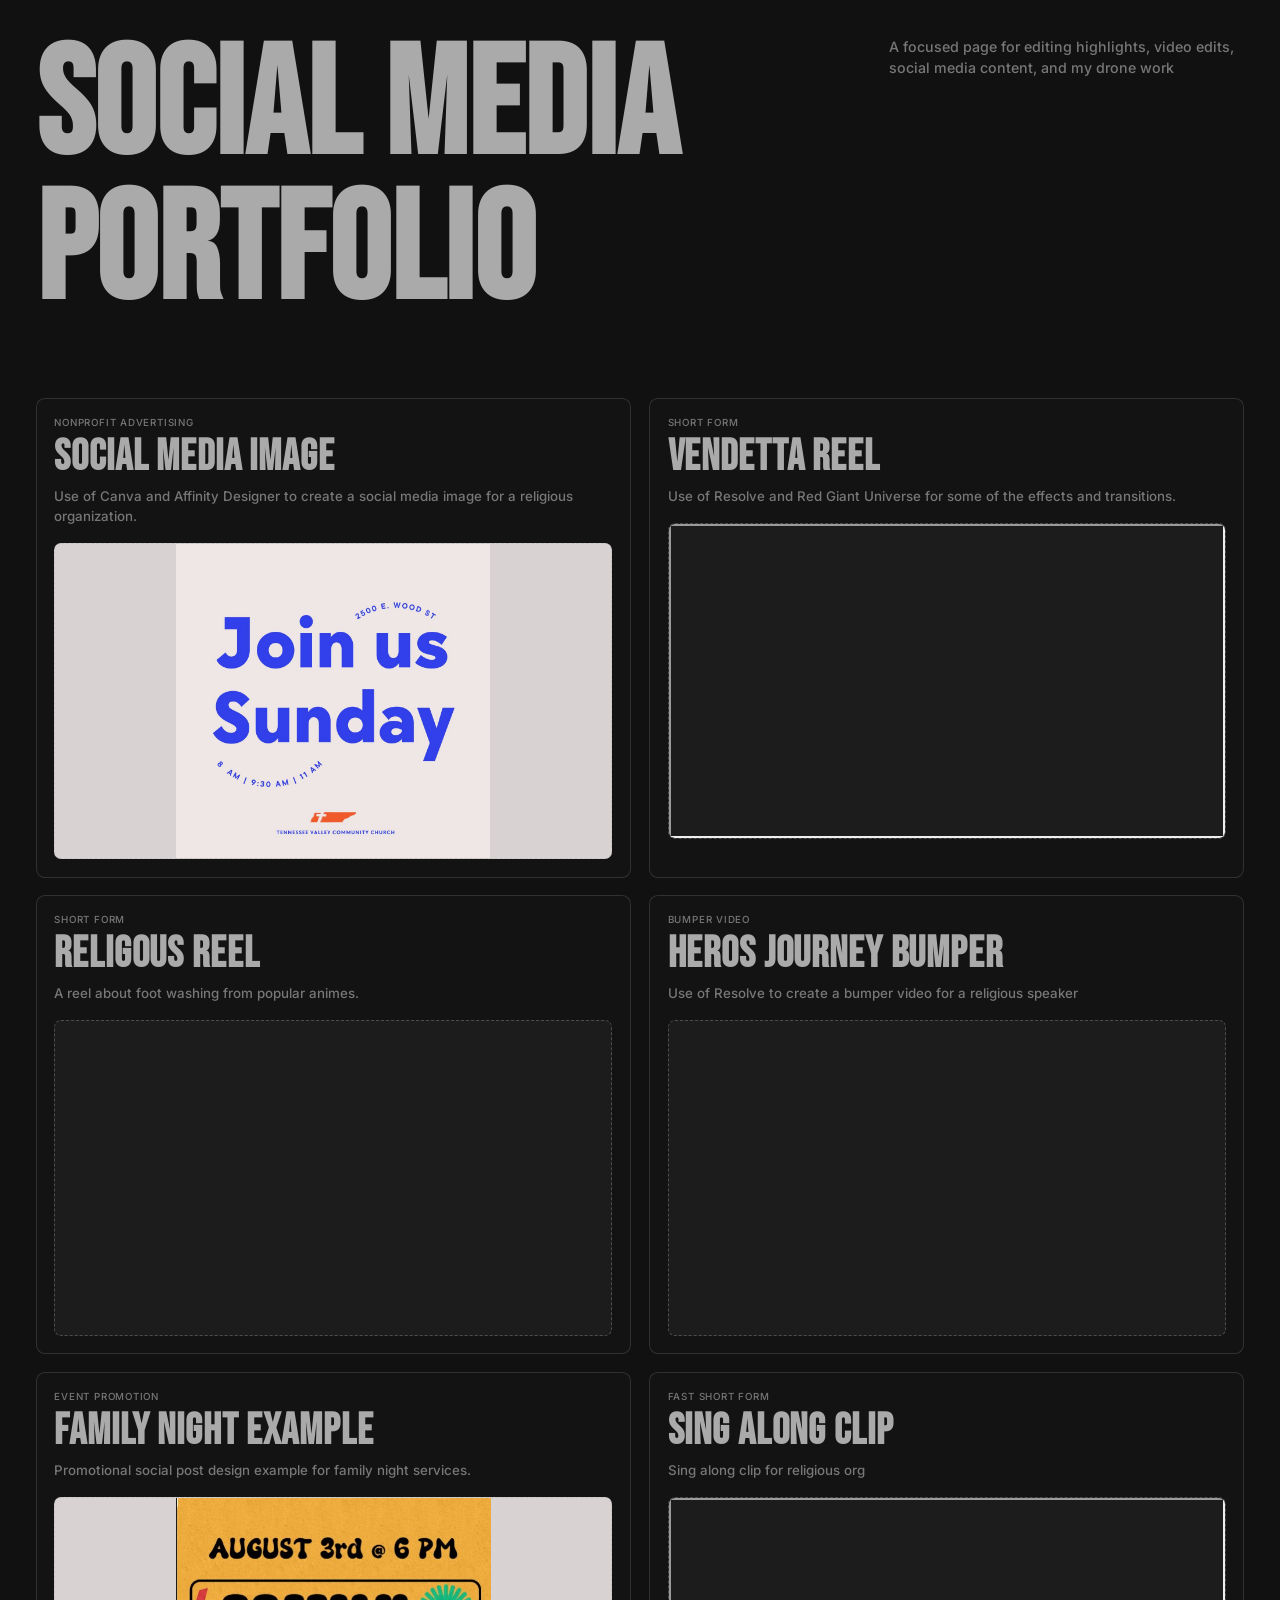
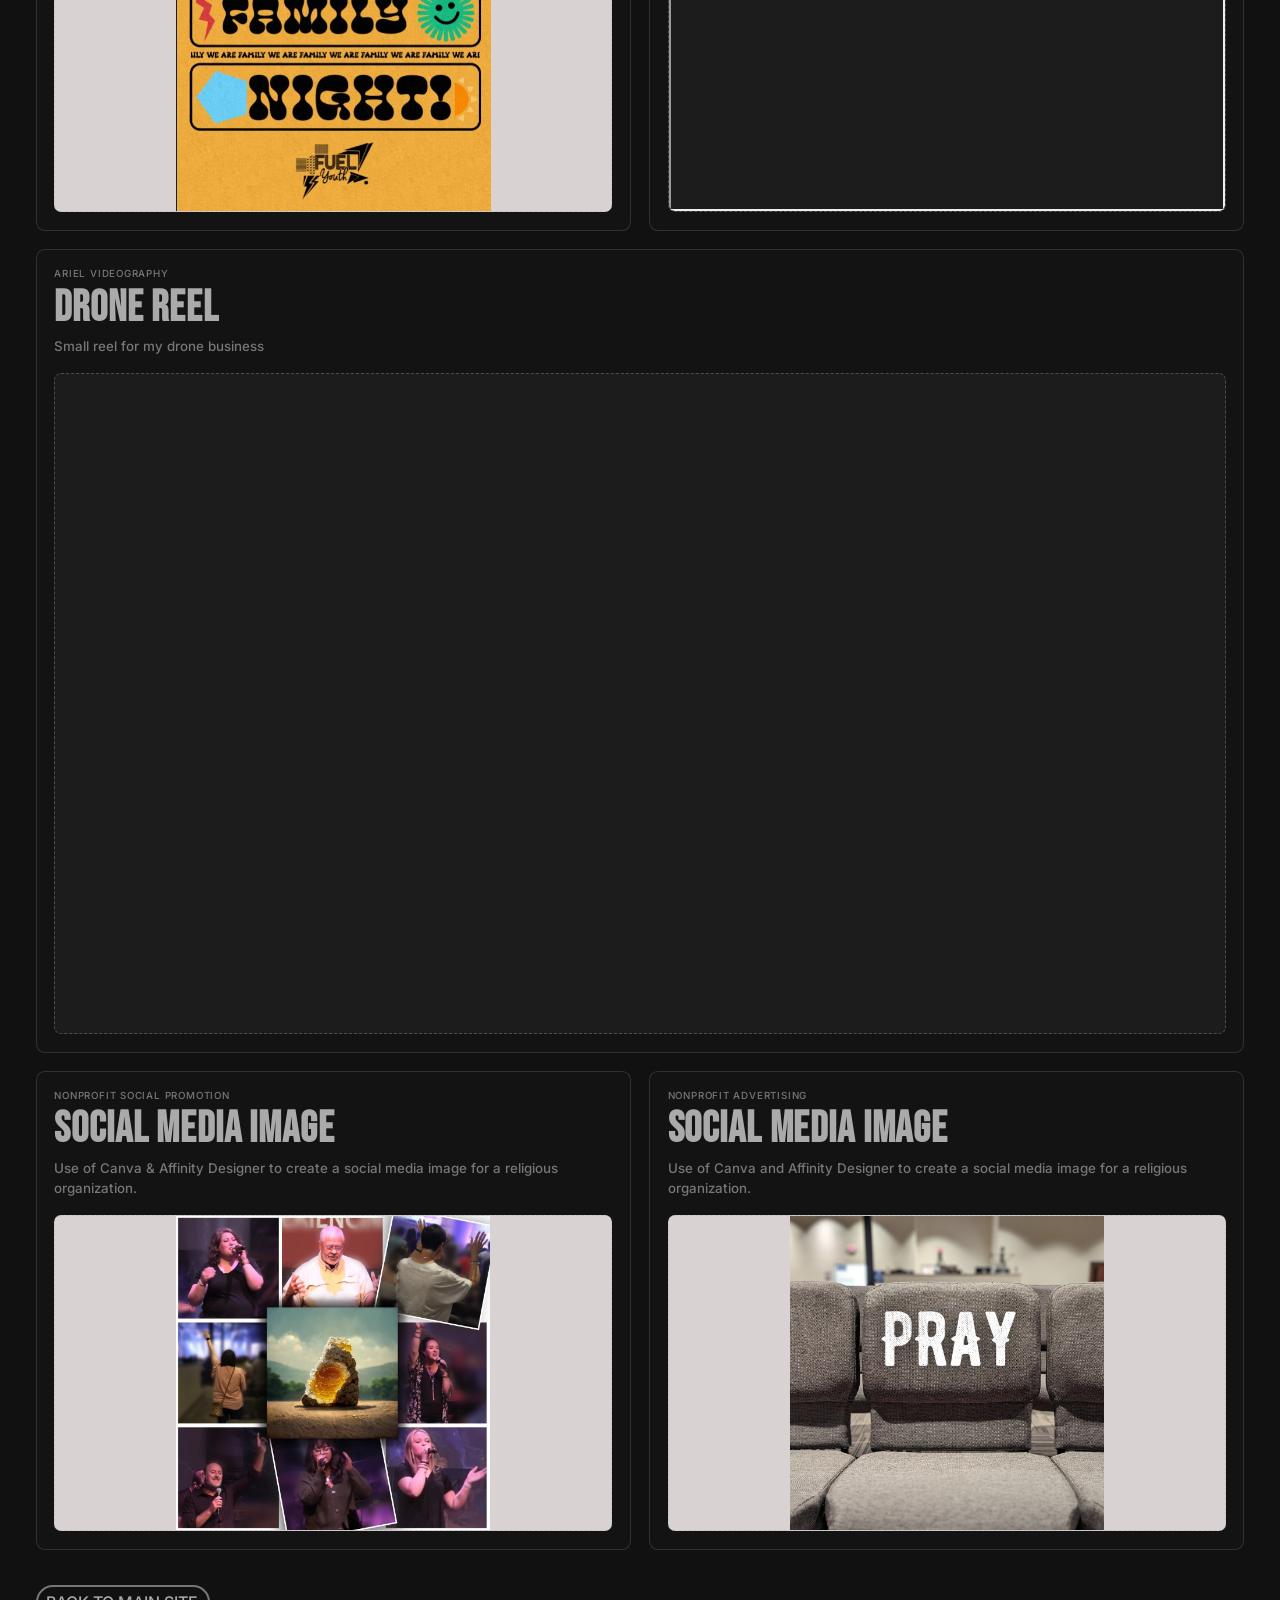
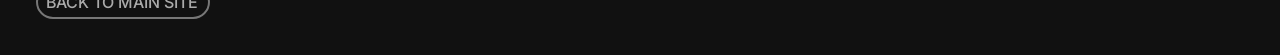
<file: video-portfolio.html>
<!DOCTYPE html>
<html lang="en">
  <head>
    <meta charset="UTF-8" />
    <meta name="viewport" content="width=device-width, initial-scale=1.0" />
    <title>Social Media Portfolio</title>
    <meta name="robots" content="noindex, nofollow" />
    <meta
      name="description"
      content="Private video editing portfolio page for Kevin Tyler."
    />

    <link rel="preconnect" href="https://fonts.googleapis.com" />
    <link rel="preconnect" href="https://fonts.gstatic.com" crossorigin />
    <link
      href="https://fonts.googleapis.com/css2?family=Bebas+Neue&display=swap"
      rel="stylesheet"
    />
    <link
      href="https://fonts.googleapis.com/css2?family=Inter:wght@400;500;600&display=swap"
      rel="stylesheet"
    />
    <link rel="stylesheet" href="css/style.css" />
  </head>
  <body>
    <main class="video-page">
      <section class="video-page__top">
        <div>
          
          <h1 class="video-page__title">Social Media Portfolio</h1>
        </div>
        <p class="video-page__lead">
          A focused page for editing highlights, video edits, social media content, and my drone work
        </p>
      </section>

      <section class="video-grid">
        <article class="video-card">
          <p class="video-card__type">Nonprofit Advertising</p>
          <h2 class="video-card__title">Social Media Image</h2>
          <p class="video-card__desc">
            Use of Canva and Affinity Designer to create a social media image for a religious organization.
          </p>
          <div class="video-card__embed video-card__embed--image">
            <a href="#featured-image-modal" class="video-card__image-link" aria-label="Open featured image full size">
              <img src="Image%20One%20Kevin.jpg" alt="Featured showcase artwork" loading="lazy" />
            </a>
          </div>
        </article>

        <article class="video-card">
          <p class="video-card__type">Short Form </p>
          <h2 class="video-card__title">Vendetta Reel</h2>
          <p class="video-card__desc">
            Use of Resolve and Red Giant Universe for some of the effects and transitions.
          </p>
          <div class="video-card__embed">
          <iframe src="https://drive.google.com/file/d/1oUNmjpl85K3H_qYkVzIFnAhv-frkoLpY/preview" width="640" height="480"></iframe>
          </div>
        </article>

        <article class="video-card">
          <p class="video-card__type">Short Form </p>
          <h2 class="video-card__title">Religous REEL</h2>
          <p class="video-card__desc">
            A reel about foot washing from popular animes.
          </p>
          <div class="video-card__embed">
            <div class="video-card__placeholder"><iframe width="560" height="315" src="https://www.youtube.com/embed/lWNeamAXCks?si=LK18kUtAX8q-UDWr" title="YouTube video player" frameborder="0" allow="accelerometer; autoplay; clipboard-write; encrypted-media; gyroscope; picture-in-picture; web-share" referrerpolicy="strict-origin-when-cross-origin" allowfullscreen></iframe></div>
          </div>
        </article>

        <article class="video-card">
          <p class="video-card__type">Bumper Video</p>
          <h2 class="video-card__title">Heros Journey Bumper</h2>
          <p class="video-card__desc">
            Use of Resolve to create a bumper video for a religious speaker
          </p>
          <div class="video-card__embed">
            <iframe width="560" height="315" src="https://www.youtube.com/embed/QNOPJtUyiSo?si=NYr5hjkTZnmeJ6vD" title="YouTube video player" frameborder="0" allow="accelerometer; autoplay; clipboard-write; encrypted-media; gyroscope; picture-in-picture; web-share" referrerpolicy="strict-origin-when-cross-origin" allowfullscreen></iframe>
          </div>
        </article>

        <article class="video-card">
          <p class="video-card__type">Event Promotion</p>
          <h2 class="video-card__title">Family Night Example</h2>
          <p class="video-card__desc">
            Promotional social post design example for family night services.
          </p>
          <div class="video-card__embed video-card__embed--image">
            <a href="#family-night-modal" class="video-card__image-link" aria-label="Open Family Night example full size">
              <img src="Family%20Night%20Example.jpg" alt="Family Night example artwork" loading="lazy" />
            </a>
          </div>
        </article>

        <article class="video-card">
          <p class="video-card__type">Fast Short Form</p>
          <h2 class="video-card__title">Sing along Clip</h2>
          <p class="video-card__desc">
            Sing along clip for religious org
          </p>
          <div class="video-card__embed">
            <iframe src="https://drive.google.com/file/d/1F2EU9cwFBAdE9V6fQabmwKW8ctf3scRq/preview" width="640" height="480"></iframe>
          </div>
        </article>

        <article class="video-card video-card--full">
          <p class="video-card__type">Ariel Videography</p>
          <h2 class="video-card__title">Drone Reel</h2>
          <p class="video-card__desc">
            Small reel for my drone business
          </p>
          <div class="video-card__embed">
            <iframe width="560" height="315" src="https://www.youtube.com/embed/N3kU-oWLI0o?si=DnUV14EEbykGSTaD" title="YouTube video player" frameborder="0" allow="accelerometer; autoplay; clipboard-write; encrypted-media; gyroscope; picture-in-picture; web-share" referrerpolicy="strict-origin-when-cross-origin" allowfullscreen></iframe>
          </div>
        </article>

        <article class="video-card">
          <p class="video-card__type">Nonprofit Social Promotion</p>
          <h2 class="video-card__title">Social Media Image</h2>
          <p class="video-card__desc">
            Use of Canva & Affinity Designer to create a social media image for a religious organization.
          </p>
          <div class="video-card__embed video-card__embed--image">
            <a href="#example-two-modal" class="video-card__image-link" aria-label="Open Honey in the Rock full size">
              <img src="Example%202.jpg" alt="Honey in the Rock photo" loading="lazy" />
            </a>
          </div>
        </article>

        <article class="video-card">
          <p class="video-card__type">Nonprofit Advertising</p>
          <h2 class="video-card__title">Social Media Image</h2>
          <p class="video-card__desc">
            Use of Canva and Affinity Designer to create a social media image for a religious organization.
          </p>
          <div class="video-card__embed video-card__embed--image">
            <a href="#pray-modal" class="video-card__image-link" aria-label="Open pray graphic full size">
              <img src="Pray.jpg" alt="Pray graphic" loading="lazy" />
            </a>
          </div>
        </article>
      </section>

      <div id="featured-image-modal" class="image-modal" aria-hidden="true">
        <a href="#" class="image-modal__close" aria-label="Close full size image">Close</a>
        <img src="Image%20One%20Kevin.jpg" alt="Featured showcase artwork full size" />
      </div>

      <div id="family-night-modal" class="image-modal" aria-hidden="true">
        <a href="#" class="image-modal__close" aria-label="Close Family Night full size image">Close</a>
        <img src="Family%20Night%20Example.jpg" alt="Family Night example artwork full size" />
      </div>

      <div id="example-two-modal" class="image-modal" aria-hidden="true">
        <a href="#" class="image-modal__close" aria-label="Close Honey in the Rock full size image">Close</a>
        <img src="Example%202.jpg" alt="Honey in the Rock photo full size" />
      </div>

      <div id="pray-modal" class="image-modal" aria-hidden="true">
        <a href="#" class="image-modal__close" aria-label="Close pray graphic full size image">Close</a>
        <img src="Pray.jpg" alt="Pray graphic full size" />
      </div>

      <div class="video-page__back">
        <a href="index.html" class="c-button">
          <span class="c-link">
            <span class="c-link__inner">
              <span>Back To Main Site</span>
              <span class="c-link__animated">Back To Main Site</span>
            </span>
          </span>
        </a>
      </div>
    </main>
  </body>
</html>
</file>
<file: css/style.css>
/* ============================================
   RESET
   ============================================ */
*,
*::before,
*::after {
  box-sizing: border-box;
  margin: 0;
  padding: 0;
}

a {
  text-decoration: none;
  color: inherit;
}

button {
  font-family: inherit;
}

ul,
ol {
  list-style: none;
}

img {
  max-width: 100%;
  display: block;
}

/* ============================================
   VARIABLES
   ============================================ */
:root {
  --col-black: #111111;
  --col-white: #ffffff;
  --col-orange: #cb450c;
  --col-boulder: #777777;
  --col-gray: #aaaaaa;
  --font-bebas: "Bebas Neue", sans-serif;
  --font-body: "Inter", sans-serif;
}

/* ============================================
   BASE / GLOBALS
   ============================================ */
html {
  font-size: calc(100vw / 1440 * 10);
  overscroll-behavior: none;
  -moz-osx-font-smoothing: grayscale;
  -webkit-font-smoothing: antialiased;
  scroll-behavior: initial;
}

@media (max-width: 550px) {
  html {
    font-size: calc(100vw / 550 * 10);
  }
}

@media (max-width: 375px) {
  html {
    font-size: calc(100vw / 375 * 10);
  }
}

body {
  font-family: var(--font-body);
  font-weight: 500;
  min-height: 100vh;
  font-size: 1.6rem;
  background: var(--col-black);
  color: var(--col-gray);
  overflow-x: hidden;
}

/* ============================================
   LOADER
   ============================================ */
.loader {
  position: fixed;
  top: 0;
  left: 0;
  width: 100%;
  height: 100%;
  background: var(--col-black);
  z-index: 9999;
  display: flex;
  align-items: center;
  justify-content: center;
  transition: opacity 0.6s ease, visibility 0.6s ease;
}

.loader.loaded {
  opacity: 0;
  visibility: hidden;
}

.loader__inner {
  width: 120px;
  height: 2px;
  background: #222;
  position: relative;
  overflow: hidden;
  border-radius: 2px;
}

.loader__line {
  position: absolute;
  top: 0;
  left: 0;
  height: 100%;
  width: 0;
  background: var(--col-orange);
  border-radius: 2px;
  animation: loaderAnim 1.2s ease-in-out forwards;
}

@keyframes loaderAnim {
  0% {
    width: 0;
  }
  100% {
    width: 100%;
  }
}

/* ============================================
   TYPOGRAPHY PLACEHOLDERS (as classes)
   ============================================ */
.home {
  padding: 2.4rem 0;
  visibility: hidden;
}

/* Padding helper */
.home__nav,
.home__hero,
.home__projects,
.home__content,
.home__awards,
.line-wrapper {
  padding-left: 4rem;
  padding-right: 4rem;
}

@media (max-width: 550px) {
  .home__nav,
  .home__hero,
  .home__projects,
  .home__content,
  .home__awards,
  .line-wrapper {
    padding-left: 1.6rem;
    padding-right: 1.6rem;
  }
}

/* ============================================
   NAVIGATION
   ============================================ */
.home__nav {
  margin-bottom: 6.4rem;
  display: flex;
  justify-content: space-between;
  font-size: 12px;
  font-family: var(--font-body);
  line-height: 1.4;
}

.home__nav .hide-mobile {
  display: block;
}

.home__nav .hide-desktop {
  display: none;
}

@media (max-width: 550px) {
  .home__nav .hide-mobile {
    display: none;
  }
  .home__nav .hide-desktop {
    display: block;
  }
}

.home__nav .nav__button {
  flex-shrink: 0;
  flex-grow: 0;
}

.home__nav__left,
.home__nav__right {
  text-transform: uppercase;
  justify-content: space-between;
}

@media (min-width: 551px) {
  .home__nav__left,
  .home__nav__right {
    display: flex;
  }
}

.home__nav__left {
  max-width: 49rem;
  width: 100%;
  margin-right: 5rem;
}

@media (max-width: 550px) {
  .home__nav__left {
    margin-right: 2rem;
    max-width: unset;
  }
}

.home__nav__right {
  max-width: 325px;
  width: 100%;
}

@media (max-width: 550px) {
  .home__nav__right {
    max-width: 175px;
    width: 100%;
    margin-left: auto;
  }
  .home__nav__right br {
    display: none;
  }
}

.nav__folio,
.nav__availability {
  color: var(--col-boulder);
}

@media (max-width: 550px) {
  .nav__folio,
  .nav__availability {
    margin-bottom: 2.4rem;
  }
  .nav__folio br,
  .nav__availability br {
    display: none;
  }
}

.nav__availability {
  display: flex;
  align-items: center;
  gap: 6px;
}

.status-dot {
  width: 6px;
  height: 6px;
  background: #4ade80;
  border-radius: 50%;
  display: inline-block;
  animation: pulse 2s ease-in-out infinite;
}

@keyframes pulse {
  0%, 100% { opacity: 1; }
  50% { opacity: 0.4; }
}

/* ============================================
   HERO SECTION
   ============================================ */
.home__hero {
  margin-bottom: 9.6rem;
}

.hero__title {
  color: var(--col-boulder);
}

.hero__name-row {
  overflow: hidden;
}

.hero__name {
  font-size: clamp(80px, 18vw, 28rem);
  font-family: var(--font-bebas);
  letter-spacing: 0.02em;
  line-height: 0.95;
  margin: 0;
  white-space: nowrap;
}

.hero__subtitle-row {
  overflow: hidden;
}

@media (min-width: 769px) {
  .hero__subtitle-row {
    display: flex;
    justify-content: space-between;
    align-items: flex-start;
  }
}

.hero__subtitle {
  font-size: clamp(60px, 14vw, 22rem);
  font-family: var(--font-bebas);
  letter-spacing: 0.02em;
  line-height: 0.95;
  margin: 0;
  flex-shrink: 0;
  color: var(--col-boulder);
}

@media (max-width: 768px) {
  .hero__subtitle {
    margin-bottom: 3.2rem;
  }
}

.bottom__right {
  font-family: var(--font-body);
  font-size: 1.6rem;
  font-weight: 400;
  line-height: 1.3;
  position: relative;
  z-index: 1;
  max-width: 32.5rem;
  width: 100%;
  padding: 2rem 0 5rem;
  display: flex;
  flex-direction: column;
}

@media (max-width: 768px) {
  .bottom__right {
    max-width: 55rem;
    padding-bottom: 0;
  }
}

@media (max-width: 550px) {
  .bottom__right {
    max-width: 255px;
    margin-left: auto;
    font-size: 16px;
  }
}

.hero__paragraph {
  color: var(--col-gray);
}

.hero__paragraph--bio,
.hero__paragraph--stack {
  margin-top: 1.2rem;
  color: var(--col-gray);
}

.hero__portfolio-link {
  margin-top: 1.2rem;
  color: var(--col-boulder);
  font-size: 1.3rem;
  line-height: 1.4;
}

.hero__portfolio-link a {
  color: var(--col-orange);
  border-bottom: 1px solid rgba(203, 69, 12, 0.4);
  transition: color 0.2s ease, border-color 0.2s ease;
}

.hero__portfolio-link a:hover {
  color: #e85a1d;
  border-color: rgba(232, 90, 29, 0.7);
}

.hero__paragraph span {
  text-transform: uppercase;
}

.hero__paragraph .first-word {
  font-size: 12px;
  font-family: var(--font-body);
  line-height: 1.3;
  color: var(--col-boulder);
}

.hero__scroll {
  margin-top: auto;
  color: var(--col-boulder);
  display: flex;
  justify-content: space-between;
  align-items: center;
}

@media (max-width: 768px) {
  .hero__scroll {
    display: none;
  }
}

/* ============================================
   PROJECTS SECTION
   ============================================ */
.home__projects__line {
  position: relative;
  display: inline-block;
  width: 100%;
  visibility: hidden;
}

.home__projects__line span {
  height: 2px;
  background: var(--col-boulder);
  position: absolute;
  left: 0;
  top: 0;
  width: 100%;
  display: inline-block;
  transform-origin: left top;
}

.home__projects__line.right span {
  transform-origin: right top;
}

.home__projects__project {
  color: var(--col-boulder);
}

@media (any-pointer: fine) {
  .home__projects__project:hover .label__inner p:last-of-type {
    color: var(--col-gray);
  }
}

.home__projects__project .project__link {
  text-align: right;
  padding-right: 5rem;
  padding-bottom: 3.1rem;
}

@media (min-width: 551px) {
  .home__projects__project .project__link {
    display: none;
  }
}

.home__projects__project .project__link .c-button .c-link__inner > span {
  margin-top: -4px;
  display: block;
}

.home__projects__project .project__link .share-icon {
  position: relative;
  top: 0.3rem;
}

.home__projects__project__label {
  font-size: 12px;
  font-family: var(--font-body);
  line-height: 1.3;
  display: flex;
  justify-content: flex-end;
  text-transform: uppercase;
  margin-top: 3.2rem;
  padding-right: 2.2rem;
}

.home__projects__project__label p {
  transition: color 0.3s;
}

@media (min-width: 769px) {
  .home__projects__project__label {
    padding-right: 17.2rem;
  }
}

.label-1 {
  max-width: 84.3rem;
  width: 100%;
  display: flex;
  justify-content: space-between;
}

.home__projects__project__link {
  pointer-events: none;
  display: block;
}

@media (any-pointer: fine) {
  .home__projects__project__link {
    pointer-events: auto;
  }
}

.home__projects__project__link .title__main {
  position: relative;
}

@media (max-width: 550px) {
  .home__projects__project__link .title__main.right {
    text-align: right;
  }
}

.home__projects__project__link .title__main .slide-up {
  position: absolute;
  display: none;
  top: 0;
  left: 0;
  overflow: hidden;
  transform: translateY(100%);
  transition: transform 275ms ease;
}

@media (any-pointer: fine) {
  .home__projects__project__link .title__main .slide-up {
    display: inline-block;
  }
}

.home__projects__project__link .title__main .slide-up::before {
  display: inline-block;
  content: attr(data-content);
  color: var(--col-orange);
  transform: translateY(-100%);
  transition: transform 275ms ease;
}

@media (min-width: 769px) {
  .home__projects__project__link .title__main .slide-up::before {
    white-space: nowrap;
  }
}

.home__projects__project__link:hover .title__main .slide-up {
  transform: translateY(0);
}

.home__projects__project__link:hover .title__main .slide-up::before {
  transform: translateY(0);
}

.home__projects__project__title {
  font-size: 16rem;
  font-family: var(--font-bebas);
  letter-spacing: -0.025em;
  line-height: 1;
  text-transform: uppercase;
  padding-top: 6.4rem;
  padding-bottom: 4.5rem;
}

@media (min-width: 769px) {
  .home__projects__project__title {
    white-space: nowrap;
  }
}

@media (max-width: 550px) {
  .home__projects__project__title {
    font-size: 80px;
    padding-top: 3.2rem;
    padding-bottom: 2.4rem;
    line-height: 0.9;
  }
}

.home__projects__project__title .inline-ovh {
  display: inline-flex;
  overflow: hidden;
}

/* ============================================
   CONTENT / COMMUNITY SECTION
   ============================================ */
.home__content {
  padding-top: 24rem;
  padding-bottom: 24rem;
}

@media (max-width: 550px) {
  .home__content {
    padding-top: 16rem;
    padding-bottom: 16rem;
  }
}

@media (min-width: 769px) {
  .home__content {
    text-align: center;
  }
}

.home__content__title {
  font-size: 12px;
  font-family: var(--font-body);
  line-height: 1.3;
  text-transform: uppercase;
  color: var(--col-boulder);
  margin-bottom: 2.4rem;
}

.home__content__desc {
  font-family: var(--font-body);
  font-size: 3.2rem;
  line-height: 1.3;
  letter-spacing: -0.025em;
  max-width: 95rem;
  width: 100%;
}

.home__content__desc p {
  margin-bottom: 0.8rem;
}

.home__content__desc p:last-child {
  margin-bottom: 0;
}

@media (min-width: 769px) {
  .home__content__desc {
    margin: 0 auto;
  }
}

@media (max-width: 550px) {
  .home__content__desc {
    font-size: 32px;
  }
}

.home__content__desc a {
  color: var(--col-boulder);
  transition: color 0.3s;
}

@media (any-pointer: fine) {
  .home__content__desc a:hover {
    color: var(--col-orange);
  }
}

.home__content__desc .contact-scroll {
  color: var(--col-boulder);
  transition: color 0.3s;
  background: transparent;
  border: 0;
  padding: 0;
  font-family: var(--font-body);
  font-size: 3.2rem;
  line-height: 1.3;
  letter-spacing: -0.025em;
  font-weight: 500;
  cursor: pointer;
}

@media (max-width: 550px) {
  .home__content__desc .contact-scroll {
    font-size: 32px;
  }
}

@media (any-pointer: fine) {
  .home__content__desc .contact-scroll:hover {
    color: var(--col-orange);
  }
}

/* ============================================
   AWARDS / SKILLS SECTION
   ============================================ */
.home__awards {
  justify-content: space-between;
  max-width: 113rem;
  margin-left: auto;
  margin-right: auto;
  padding-top: 9.6rem;
  padding-bottom: 9.6rem;
}

@media (min-width: 769px) {
  .home__awards {
    display: flex;
    padding-top: 24rem;
    padding-bottom: 24rem;
  }
}

.home__awards a {
  color: var(--col-boulder);
  transition: color 0.3s;
}

@media (any-pointer: fine) {
  .home__awards a:hover {
    color: var(--col-orange);
  }
}

.awards__title {
  font-size: 12px;
  font-family: var(--font-body);
  line-height: 1.3;
  color: var(--col-boulder);
  margin-bottom: 24px;
}

.awards__item {
  font-family: var(--font-body);
  font-size: 1.6rem;
  font-weight: 400;
  line-height: 1.3;
  padding: 16px 0;
  border-top: 2px solid var(--col-boulder);
  position: relative;
  transition: color 0.2s;
}

@media (max-width: 768px) {
  .awards__item {
    font-size: 3rem;
  }
}

@media (max-width: 550px) {
  .awards__item {
    font-size: 16px;
  }
}

.home__awards__stack {
  margin-bottom: 9.6rem;
}

.home__awards__left {
  margin-bottom: 9.6rem;
}

@media (min-width: 769px) {
  .home__awards__left {
    max-width: 55.5rem;
    width: 100%;
    margin-bottom: 0;
  }
}

.home__awards__right {
  max-width: 100%;
}

@media (min-width: 769px) {
  .home__awards__right {
    max-width: 32.5rem;
    width: 100%;
  }
}

.home__awards .home__content__title {
  font-size: 12px;
  text-transform: uppercase;
  color: var(--col-boulder);
}

.home__awards .home__content__desc {
  font-family: var(--font-body);
  font-size: 1.6rem;
  font-weight: 400;
  line-height: 1.3;
  max-width: 95rem;
  width: 100%;
}

@media (max-width: 768px) {
  .home__awards .home__content__desc {
    font-size: 3rem;
  }
}

@media (max-width: 550px) {
  .home__awards .home__content__desc {
    font-size: 16px;
  }
}

.home__awards .home__content__desc a {
  text-transform: uppercase;
}

.home__awards .home__content__desc .contact-scroll {
  color: var(--col-boulder);
  transition: color 0.3s;
  background: transparent;
  border: 0;
  padding: 0;
  font-family: var(--font-body);
  font-size: 1.6rem;
  font-weight: 500;
  cursor: pointer;
}

@media (max-width: 768px) {
  .home__awards .home__content__desc .contact-scroll {
    font-size: 3rem;
  }
}

@media (max-width: 550px) {
  .home__awards .home__content__desc .contact-scroll {
    font-size: 16px;
  }
}

@media (any-pointer: fine) {
  .home__awards .home__content__desc .contact-scroll:hover {
    color: var(--col-orange);
  }
}

/* ============================================
   CONTACT SECTION
   ============================================ */
.home__contact {
  padding-top: 0;
}

@media (min-width: 769px) {
  .home__contact {
    padding-top: 16rem;
  }
}

.home__contact__desc {
  font-family: var(--font-body);
  font-size: 1.6rem;
  font-weight: 400;
  line-height: 1.3;
  padding-left: 4rem;
  padding-right: 4rem;
  margin: 0;
  margin-bottom: 6.4rem;
}

@media (min-width: 551px) {
  .home__contact__desc {
    max-width: 44rem;
    text-align: center;
    margin-left: auto;
    margin-right: auto;
    padding: 0;
  }
}

@media (max-width: 768px) {
  .home__contact__desc {
    font-size: 3rem;
  }
}

@media (max-width: 550px) {
  .home__contact__desc {
    font-size: 16px;
  }
}

/* Marquee */
.marquee {
  text-transform: uppercase;
  overflow: hidden;
}

.marquee__wrap:hover .marquee__inner {
  animation-play-state: paused;
}

.marquee__wrap:hover .marquee__inner .slide-up {
  transform: translateY(0);
}

.marquee__wrap:hover .marquee__inner .slide-up::before {
  transform: translateY(0);
}

.marquee__inner {
  height: 100%;
  width: fit-content;
  align-items: center;
  display: flex;
  position: relative;
  animation: marquee 25s linear infinite;
  will-change: transform;
  padding-top: 2.4rem;
  padding-bottom: 1rem;
}

@media (min-width: 551px) {
  .marquee__inner {
    padding-top: 5.8rem;
    padding-bottom: 2.3rem;
  }
}

.marquee__inner span {
  white-space: nowrap;
  padding-left: 2rem;
  padding-right: 2rem;
}

.marquee__inner .inner-span {
  text-transform: uppercase;
  font-size: 16rem;
  font-family: var(--font-bebas);
  letter-spacing: -0.025em;
  color: var(--col-boulder);
  position: relative;
  overflow: hidden;
}

@media (max-width: 550px) {
  .marquee__inner .inner-span {
    font-size: 80px;
    word-break: break-word;
  }
}

.marquee__inner .inner-span .slide-up {
  position: absolute;
  top: 0;
  left: 0;
  overflow: hidden;
  transform: translateY(100%);
  transition: transform 275ms ease;
  display: none;
}

@media (any-pointer: fine) {
  .marquee__inner .inner-span .slide-up {
    display: inline-block;
  }
}

.marquee__inner .inner-span .slide-up::before {
  display: inline-block;
  content: attr(data-content);
  white-space: nowrap;
  color: var(--col-orange);
  transform: translateY(-100%);
  transition: transform 275ms ease;
}

@keyframes marquee {
  100% {
    transform: translate3d(-50%, 0, 0);
  }
}

/* Email */
.home__contact__email {
  padding-top: 4.8rem;
  padding-bottom: 7.2rem;
  text-align: center;
}

@media (max-width: 550px) {
  .home__contact__email {
    max-width: 255px;
    width: 100%;
    text-align: left;
    margin-left: auto;
    word-break: break-word;
  }
}

.home__contact__email .to-copy {
  display: none;
}

@media (any-pointer: fine) {
  .home__contact__email .to-copy {
    display: block;
    opacity: 0;
    text-transform: uppercase;
    transform: translateY(100%);
    transition: opacity 0.3s, transform 0.3s;
    font-family: var(--font-body);
    font-size: 1.6rem;
    font-weight: 400;
    line-height: 1.3;
  }
}

.home__contact__email .to-copy span {
  padding: 5px 8px;
  border: 2px solid var(--col-boulder);
  border-radius: 45px;
}

.home__contact__email .email {
  font-family: var(--font-body);
  font-size: 3.2rem;
  line-height: 1.3;
  letter-spacing: -0.025em;
  background: transparent;
  border: 0;
  font-weight: 500;
  cursor: pointer;
  color: var(--col-gray);
  padding: 0;
  margin-bottom: 1.6rem;
}

@media (max-width: 768px) {
  .home__contact__email .email {
    text-align: left;
  }
}

@media (max-width: 550px) {
  .home__contact__email .email {
    font-size: 32px;
  }
}

@media (any-pointer: fine) {
  .home__contact__email .email:hover {
    color: var(--col-orange);
  }
  .home__contact__email .email:hover + .to-copy {
    transform: translateY(0);
    opacity: 1;
  }
}

/* ============================================
   FOOTER
   ============================================ */
.home__footer {
  justify-content: center;
  position: relative;
  padding-bottom: 4rem;
  font-weight: 400;
  font-size: 16px;
}

@media (min-width: 769px) {
  .home__footer {
    display: flex;
  }
}

@media (max-width: 768px) {
  .home__footer {
    margin-left: auto;
    max-width: 40rem;
    width: 100%;
  }
}

@media (max-width: 550px) {
  .home__footer {
    max-width: 255px;
    width: 100%;
  }
}

.home__footer__left {
  display: flex;
  font-family: var(--font-body);
}

@media (min-width: 769px) {
  .home__footer__left {
    left: 2.4rem;
    position: absolute;
    right: 0;
    top: 1rem;
  }
}

.home__footer__left .place {
  color: var(--col-boulder);
  margin-right: 1.4rem;
}

.home__footer__left .time {
  position: relative;
  display: flex;
}

@media (max-width: 768px) {
  .home__footer__left .time {
    margin-bottom: 2.4rem;
  }
}

.home__footer__right {
  color: var(--col-gray);
}

.home__footer__right a {
  color: var(--col-boulder);
  transition: color 0.3s;
}

.home__footer__right .secret-entry {
  margin-left: 1.2rem;
  font-size: 1.1rem;
  letter-spacing: 0.08em;
  text-transform: uppercase;
  opacity: 0.28;
}

@media (any-pointer: fine) {
  .home__footer__right .secret-entry:hover {
    opacity: 1;
  }
}

@media (any-pointer: fine) {
  .home__footer__right a:hover {
    color: var(--col-orange);
  }
}

@media (min-width: 769px) {
  .home__footer__right {
    right: 2.4rem;
    position: absolute;
    top: 1rem;
  }
}

.footer__links {
  align-items: center;
}

@media (min-width: 769px) {
  .footer__links {
    display: flex;
  }
}

@media (max-width: 768px) {
  .footer__links {
    margin-bottom: 4.8rem;
  }
}

.link__flex {
  display: flex;
  margin-left: auto;
}

@media (max-width: 768px) {
  .link__flex {
    max-width: 40rem;
    width: 100%;
  }
}

@media (max-width: 550px) {
  .link__flex {
    max-width: 255px;
    width: 100%;
  }
}

.link__flex__inner {
  display: flex;
}

.link__flex__inner .c-button {
  margin-right: 0.8rem;
}

@media (max-width: 768px) {
  .link__flex__inner.second {
    margin-top: 1.6rem;
    flex-direction: row-reverse;
  }
}

@media (min-width: 769px) {
  .link__flex__inner:last-of-type {
    margin-left: 0.8rem;
  }
}

/* ============================================
   C-BUTTON / C-LINK COMPONENT
   ============================================ */
.c-button {
  display: inline-block;
  background: transparent;
  color: var(--col-gray);
  font-size: 16px;
  text-transform: uppercase;
  padding: 5px 8px;
  border: 2px solid var(--col-boulder);
  border-radius: 45px;
  cursor: pointer;
  transition: all 0.3s;
  font-family: var(--font-body);
}

@media (any-pointer: fine) {
  .c-button:hover {
    border-color: var(--col-orange);
    color: var(--col-black);
    background: var(--col-orange);
    font-weight: 500;
  }
}

.c-link {
  display: inline-flex;
  align-items: center;
  position: relative;
  z-index: 1;
  overflow: hidden;
}

.c-link__inner {
  display: flex;
  transform: translateY(0);
  transition: transform 0.3s cubic-bezier(0.175, 0.885, 0.32, 1.275);
  margin-right: 2px;
}

.c-link__inner > span {
  white-space: nowrap;
}

.c-link__animated {
  position: absolute;
  top: 100%;
  display: none;
  font-family: var(--font-body);
}

@media (any-pointer: fine) {
  .c-link__animated {
    display: inline-block;
  }
}

@media (any-pointer: fine) {
  .c-button:hover .c-link__inner {
    transform: translateY(-100%);
  }
}

/* Infinite arrow animation */
.c-infinite .c-link {
  display: inline-flex;
  align-items: center;
  position: relative;
  z-index: 1;
  overflow: hidden;
}

.c-infinite .c-link__inner {
  display: flex;
  transform: translateY(-100%);
  animation: infiniteArrow 1s infinite cubic-bezier(0.175, 0.885, 0.32, 1.275);
}

.c-infinite .c-link__animated {
  position: absolute;
  top: 100%;
}

@keyframes infiniteArrow {
  100% {
    transform: translateY(0);
  }
}

/* ============================================
   FLASH ANIMATION (clock colon)
   ============================================ */
.flash {
  animation: blinker 1s step-start infinite;
}

@keyframes blinker {
  50% {
    opacity: 0;
  }
}

/* ============================================
   SHARE ICON
   ============================================ */
.share-icon {
  position: relative;
  top: 0.3rem;
  display: inline-block;
}

/* ============================================
   STRUCTURED LISTS (Awards & Experience)
   ============================================ */
.awards-list,
.experience-list {
  list-style: none;
  padding: 0;
  margin: 0;
}

.awards-list li,
.experience-list li {
  padding: 1.2rem 0;
  border-bottom: 1px solid rgba(119, 119, 119, 0.2);
}

.awards-list li:first-child,
.experience-list li:first-child {
  padding-top: 0;
}

.awards-list li:last-child,
.experience-list li:last-child {
  border-bottom: none;
}

.experience-list strong {
  color: var(--col-gray);
  font-weight: 600;
}

.experience-list br {
  margin-bottom: 0.2rem;
}

/* ============================================
   VIDEO PORTFOLIO PAGE
   ============================================ */
.video-page {
  min-height: 100vh;
  padding: 4rem;
}

@media (max-width: 550px) {
  .video-page {
    padding: 1.6rem;
  }
}

.video-page__top {
  display: flex;
  justify-content: space-between;
  align-items: flex-start;
  gap: 2rem;
  margin-bottom: 8rem;
}

@media (max-width: 768px) {
  .video-page__top {
    flex-direction: column;
    margin-bottom: 4.8rem;
  }
}

.video-page__kicker {
  font-size: 1.2rem;
  letter-spacing: 0.08em;
  text-transform: uppercase;
  color: var(--col-boulder);
  margin-bottom: 1.2rem;
}

.video-page__title {
  font-family: var(--font-bebas);
  font-size: clamp(6rem, 12vw, 18rem);
  line-height: 0.95;
  color: var(--col-gray);
}

.video-page__lead {
  max-width: 40rem;
  font-size: 1.6rem;
  line-height: 1.5;
  color: var(--col-boulder);
}

.video-grid {
  display: grid;
  grid-template-columns: repeat(12, minmax(0, 1fr));
  gap: 2rem;
}

@media (max-width: 900px) {
  .video-grid {
    grid-template-columns: 1fr;
  }
}

.video-card {
  grid-column: span 6;
  border: 1px solid rgba(170, 170, 170, 0.2);
  border-radius: 1rem;
  padding: 2rem;
  background: rgba(255, 255, 255, 0.01);
}

.video-card--full {
  grid-column: 1 / -1;
}

@media (max-width: 900px) {
  .video-card {
    grid-column: auto;
  }
}

.video-card__type {
  font-size: 1.1rem;
  letter-spacing: 0.08em;
  text-transform: uppercase;
  color: var(--col-boulder);
}

.video-card__title {
  margin-top: 1rem;
  margin-bottom: 0.8rem;
  font-family: var(--font-bebas);
  font-size: clamp(2.8rem, 4vw, 4.8rem);
  letter-spacing: 0.02em;
  line-height: 1;
  color: var(--col-gray);
}

.video-card__desc {
  font-size: 1.5rem;
  line-height: 1.5;
  color: var(--col-boulder);
  margin-bottom: 1.8rem;
}

.video-card__embed {
  position: relative;
  width: 100%;
  padding-top: 56.25%;
  border-radius: 0.8rem;
  overflow: hidden;
  background: #1c1c1c;
  border: 1px dashed rgba(170, 170, 170, 0.35);
}

.video-card__embed--image {
  background: #d8d2d2;
}

.video-card__image-link {
  position: absolute;
  inset: 0;
  display: block;
  cursor: zoom-in;
}

.video-card__embed iframe,
.video-card__embed img,
.video-card__embed .video-card__placeholder {
  position: absolute;
  inset: 0;
  width: 100%;
  height: 100%;
}

.video-card__embed img {
  object-fit: contain;
}

.image-modal {
  position: fixed;
  inset: 0;
  padding: 3rem;
  display: none;
  align-items: center;
  justify-content: center;
  background: rgba(17, 17, 17, 0.92);
  z-index: 10000;
}

.image-modal:target {
  display: flex;
}

.image-modal img {
  max-width: min(96vw, 120rem);
  max-height: 86vh;
  width: auto;
  height: auto;
  object-fit: contain;
  border-radius: 1rem;
  border: 1px solid rgba(255, 255, 255, 0.22);
  background: #d8d2d2;
}

.image-modal__close {
  position: fixed;
  top: 2rem;
  right: 2rem;
  padding: 0.8rem 1.2rem;
  font-size: 1.3rem;
  letter-spacing: 0.08em;
  text-transform: uppercase;
  color: var(--col-gray);
  border: 1px solid rgba(255, 255, 255, 0.28);
  border-radius: 0.6rem;
  background: rgba(17, 17, 17, 0.75);
}

.video-card__placeholder {
  display: flex;
  align-items: center;
  justify-content: center;
  text-transform: uppercase;
  letter-spacing: 0.08em;
  font-size: 1.1rem;
  color: var(--col-boulder);
}

.video-page__back {
  margin-top: 4rem;
}
</file>
